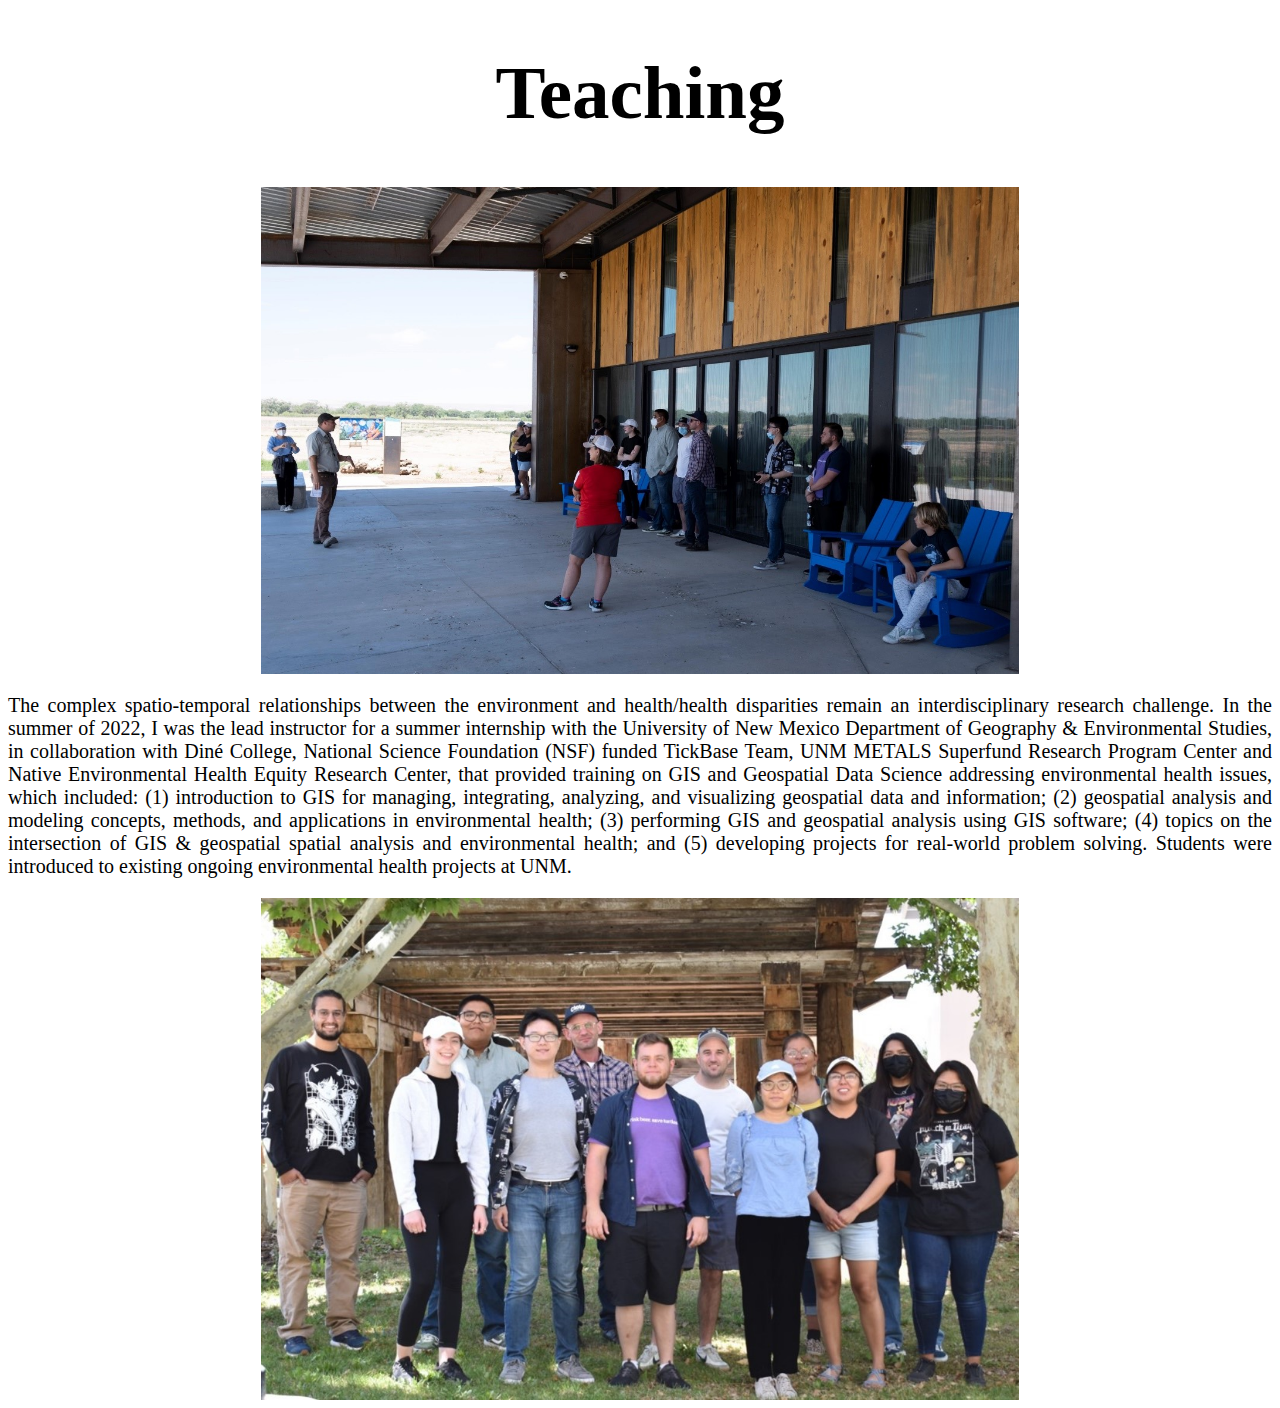
<file: teaching.html>
<!DOCTYPE html>
<html lang="en">

<head>
    <title>Theodros Mentesinot Woldyohannes</title>
    <meta charset="utf-8">
    <meta name="viewport" content="width=device-width, initial-scale=1">
    <!-- Stylesheets -->
    <link rel="stylesheet" href="myCSS_styleFiles/myCSS.css" />
</head>

<body>
    <h1 class="h-teach">Teaching</h1>
    <div>
       <img class = "img" src="images/Dine.jpg" >
    </div>
    <p class="p-just">
        The complex spatio-temporal relationships between the environment and health/health disparities remain an interdisciplinary research challenge. 
        In the summer of 2022, I was the lead instructor for a summer internship with the University of New Mexico Department of Geography & Environmental Studies, in collaboration with Diné College, 
        National Science Foundation (NSF) funded TickBase Team, UNM METALS Superfund Research Program Center and Native Environmental Health Equity Research Center, 
        that provided training on GIS and Geospatial Data Science addressing environmental health issues, which included: (1) introduction to GIS for managing, integrating, 
        analyzing, and visualizing geospatial data and information; (2) geospatial analysis and modeling concepts, methods, and applications in environmental health; (3) performing GIS and 
        geospatial analysis using GIS software; (4) topics on the intersection of  GIS & geospatial spatial analysis and environmental health; and (5) developing projects for real-world problem solving. 
        Students were introduced to existing ongoing environmental health projects at UNM. 
    </p>
    <div>
        <img class = "img" src="images/team.jpg" >
     </div>
</body>
</file>
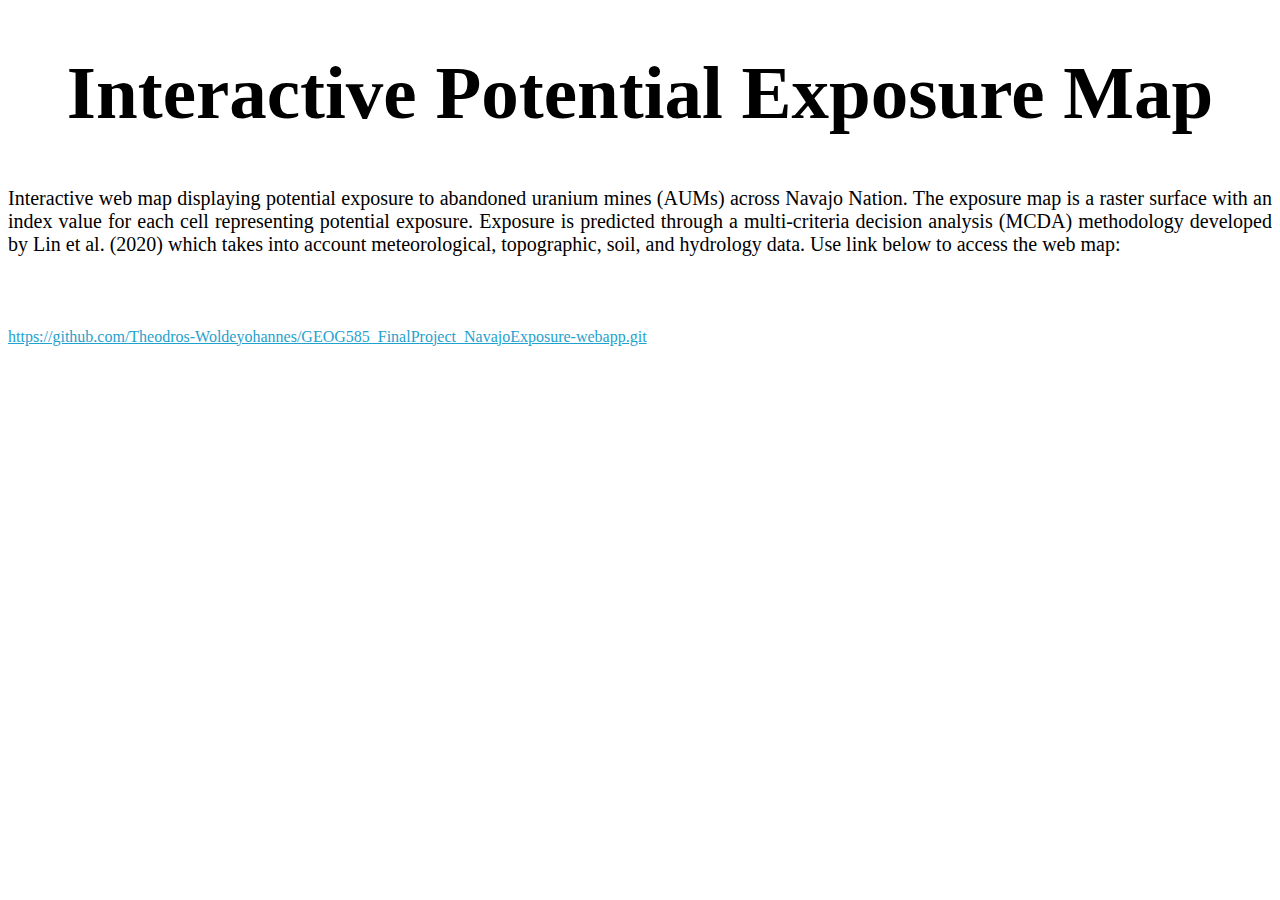
<file: webapp.html>
<!DOCTYPE html>
<html lang="en">

<head>
    <title>My Web App</title>
    <meta charset="utf-8">
    <meta name="viewport" content="width=device-width, initial-scale=1">
    <!-- Stylesheets -->
    <link rel="stylesheet" href="myCSS_styleFiles/myCSS.css" />
</head>

<body>
    <h1 class="h-teach">Interactive Potential Exposure Map</h1>
    <p class="p-just">
        Interactive web map displaying potential exposure to abandoned uranium mines (AUMs) across Navajo Nation. 
        The exposure map is a raster surface with an index value for each cell representing potential exposure. Exposure is predicted through a multi-criteria decision analysis (MCDA) methodology developed by Lin et al. 
        (2020) which takes into account meteorological, topographic, soil, and hydrology data. Use link below to access the web map:
    </p>
    <br>
    <br>
    <p><a href="https://github.com/Theodros-Woldeyohannes/GEOG585_FinalProject_NavajoExposure-webapp.git" target="_blank">https://github.com/Theodros-Woldeyohannes/GEOG585_FinalProject_NavajoExposure-webapp.git</a></p>
</body>
</file>
<file: myCSS_styleFiles/myCSS.css>
/* navbar */
.navbar-nav {
    display: inline-block;
    list-style-type: none;
    float:none;
    margin:0 auto;
    display: block;
    text-align: center;
}

.navbar-nav > li {
  display: inline-block;
  float:none;
}

/* links */
a, a:link, a:visited {
  color: rgb(31, 162, 206);
  background-color: transparent;
  text-decoration: underline;
}

a:hover {
  color: black ;
  background-color: #cfc ;
}

/* body */
body {
  position: relative;
}

/* image */
.bg-1 {
  padding-top: 50px;
  background-color: #ffffff;
  color: #ffffff;
}

.img {
  display: block;
  width: 60%;
  margin-left: auto;
  margin-right: auto;
}

/* headers */
.h-title {
  text-align: center;
}

.h-car {
  font-size: 60px;
}

.h-scroll {
  font-size: 60px;
  color: black;
  text-align: center;
}

.h-teach {
  font-size: 75px;
  text-align: center;
}

/* paragraphs */
.p-norm {
  text-align: center;
}

.p-car {
  font-size: 30px;
}

.p-just {
  font-size: 20px;
  text-align: justify;
}

.p-scroll {
  font-size: 30px;
  color: black;
  text-align: center;
}

/* scroll sections */
#section1 {
  padding-top: 0px;
  height: 250px;
  color: #fff;
  background-color: #1E88E5;
}

#section2 {
  display:block;
  padding-top: 100px;
  height: 1000px;
  color: #fff;
  background-color: #ffffff;
  
}

#section3 {
  display:block;
  padding-top: 50px;
  height: 1000px;
  color: #fff;
  background-image: linear-gradient(#ffffff, #ecd75d);
}

#section41 {
  display:block;
  padding-top: 50px;
  height: 1000px;
  color: #fff;
  background-image: linear-gradient(#ecd75d, #c4ac28);
}

#section42 {
  display:block;
  padding-top: 50px;
  height: 1000px;
  color: #fff;
  background-image: linear-gradient(#c4ac28, #615511);
}
</file>
